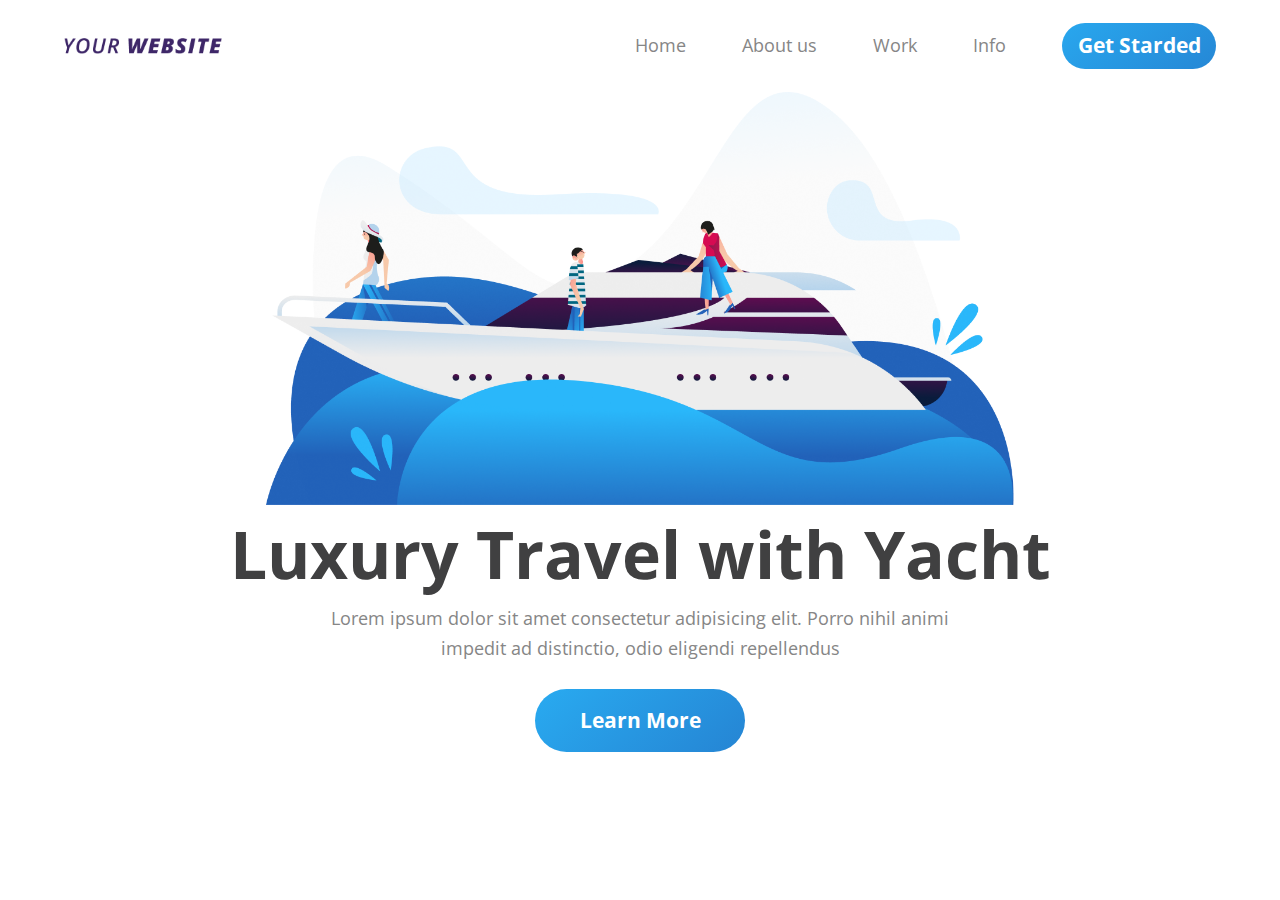
<file: index.html>
<!DOCTYPE html><html lang="en"><head><meta charset="UTF-8"><meta name="viewport" content="width=device-width,initial-scale=1"><link rel="stylesheet" href="css/style.css"><title>Luxuty Travel</title></head><body><div class="container"><header><a href="#"><img src="img/logo.png" alt="logo"></a><nav><ul><li><a href="#">Home</a></li><li><a href="#">About us</a></li><li><a href="#">Work</a></li><li><a href="#">Info</a></li></ul><a href="#" class="bottom">Get Starded</a></nav></header><main><div class="content"><img src="img/heroImg.png" alt=""><h1>Luxury Travel with Yacht</h1><p>Lorem ipsum dolor sit amet consectetur adipisicing elit. Porro nihil animi<br>impedit ad distinctio, odio eligendi repellendus</p><a href="#" class="bottom">Learn More</a></div></main></div><script src="js/script.js"></script></body></html>
</file>
<file: css/style.css>
@import url(https://fonts.googleapis.com/css2?family=Open+Sans:wght@400;700&display=swap);a,abbr,acronym,address,applet,article,aside,audio,b,big,blockquote,body,canvas,caption,center,cite,code,dd,del,details,dfn,div,dl,dt,em,embed,fieldset,figcaption,figure,footer,form,h1,h2,h3,h4,h5,h6,header,hgroup,html,i,iframe,img,ins,kbd,label,legend,li,mark,menu,nav,object,ol,output,p,pre,q,ruby,s,samp,section,small,span,strike,strong,sub,summary,sup,table,tbody,td,tfoot,th,thead,time,tr,tt,u,ul,var,video{margin:0;padding:0;border:0;font-size:100%;font:inherit;vertical-align:baseline}article,aside,details,figcaption,figure,footer,header,hgroup,menu,nav,section{display:block}body{line-height:1}ol,ul{list-style:none}a{text-decoration:none;cursor:pointer}blockquote,q{quotes:none}blockquote:after,blockquote:before,q:after,q:before{content:"";content:none}table{border-collapse:collapse;border-spacing:0}*{box-sizing:border-box}html{font-size:7px}html body{background-color:#fff;font-family:'Open Sans',sans-serif;font-style:normal;font-weight:400}html body .container{width:90%;margin:0 auto}html body .container header{display:flex;justify-content:space-between;flex-wrap:wrap;align-items:center;height:13.2rem}html body .container header a img{width:22.5rem;display:inline-block;margin:2.1rem 0}html body .container header nav{display:flex;text-align:center}html body .container header nav ul{display:flex;flex-wrap:wrap}html body .container header nav ul li{margin-left:8rem;text-align:center}html body .container header nav ul li a{font-size:2.5rem;color:#868686;display:inline-block;height:6.5rem;line-height:6.5rem}html body .container header nav .bottom{background:linear-gradient(323.15deg,#2262b9 -116.82%,#2ab7fa 149.41%);height:6.5rem;line-height:6.5rem;width:22rem;margin-left:8rem}html body .container main .content{text-align:center}html body .container main .content img{width:65%}html body .container main .content h1{font-size:9.4rem;font-weight:700;color:#404041;line-height:11.4rem;margin-top:1.2rem}html body .container main .content p{font-size:2.5rem;color:#868686;line-height:4.4rem;margin-top:1.2rem}html body .container main .content .bottom{background:linear-gradient(138.53deg,#2ab7fa -32.83%,#2262b9 190.72%);height:9rem;line-height:9rem;width:30rem;margin:3.5rem 7rem}html body .container .bottom{display:inline-block;color:#fff;font-size:3rem;border-radius:4.5rem;font-weight:700}@media (max-width:768px){html body .container{width:100%}html body .container header{display:block;height:auto;text-align:center}html body .container header a img{margin:6rem 0 0 0;width:auto}html body .container header nav{display:block;margin:4rem 0 0 0}html body .container header nav ul{justify-content:space-around;flex-wrap:nowrap}html body .container header nav ul li{margin:0}html body .container header nav ul li a{font-size:3rem}html body .container header nav .bottom{margin:4rem 0 6rem 0}html body .container main .content img{width:90%}html body .container main .content h1{margin-top:4.8rem}html body .container main .content p{margin-top:2.4rem}}
</file>
